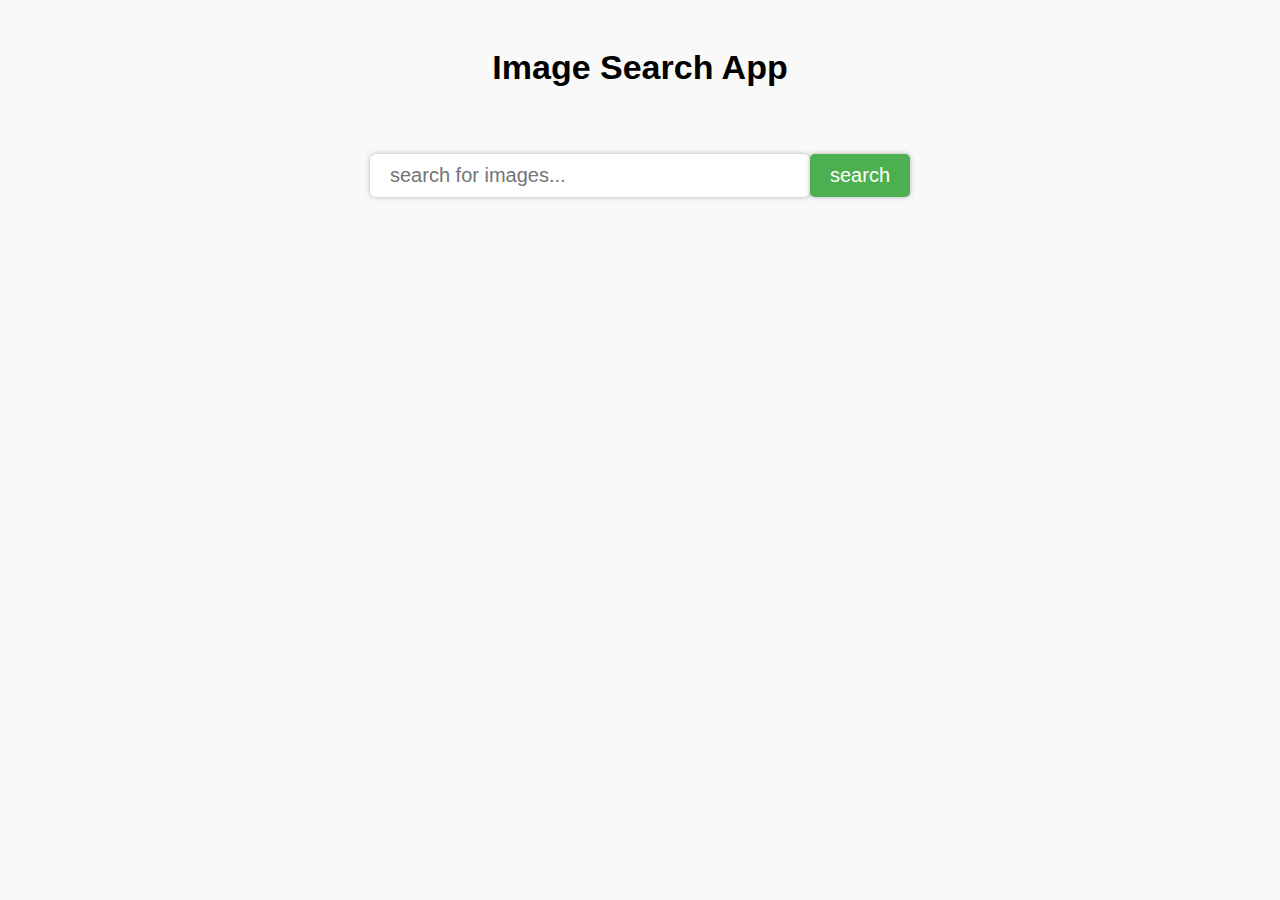
<file: Image_Search_app/index.html>
<!DOCTYPE html>
<html lang="en">
<head>
    <meta charset="UTF-8">
    <meta http-equiv="X-UA-Compatible" content="IE=edge">
    <meta name="viewport" content="width=device-width, initial-scale=1.0">
    <link rel="stylesheet" href="style.css">
    <title>Image search app</title>
</head>
<body>
    <h1>Image Search App</h1>
    <form >
        <input type="text" name="" id="search-input" placeholder="search for images...">
        <button type="submit" id="search-button">search</button>  
    </form>
    <div class="search-results">
        <div class="search-result">
            <!-- <img src="https://plus.unsplash.com/premium_photo-1675848493910-5474ee04c3e3?ixlib=rb-4.0.3&ixid=M3wxMjA3fDB8MHxzZWFyY2h8MTl8fGNhdHxlbnwwfHwwfHx8MA%3D%3D&auto=format&fit=crop&w=500&q=60" alt="cat-image" srcset=""> -->
            <!-- <a href="https://plus.unsplash.com/premium_photo-1675848493910-5474ee04c3e3?ixlib=rb-4.0.3&ixid=M3wxMjA3fDB8MHxzZWFyY2h8MTl8fGNhdHxlbnwwfHwwfHx8MA%3D%3D&auto=format&fit=crop&w=500&q=60" target="_blank" rel="noopener noreferrer">cat image</a> -->
        </div>
        <div class="search-result">
            <!-- <img src="https://plus.unsplash.com/premium_photo-1675848493910-5474ee04c3e3?ixlib=rb-4.0.3&ixid=M3wxMjA3fDB8MHxzZWFyY2h8MTl8fGNhdHxlbnwwfHwwfHx8MA%3D%3D&auto=format&fit=crop&w=500&q=60" alt="cat-image" srcset=""> -->
            <!-- <a href="https://plus.unsplash.com/premium_photo-1675848493910-5474ee04c3e3?ixlib=rb-4.0.3&ixid=M3wxMjA3fDB8MHxzZWFyY2h8MTl8fGNhdHxlbnwwfHwwfHx8MA%3D%3D&auto=format&fit=crop&w=500&q=60" target="_blank" rel="noopener noreferrer">cat image</a> -->
        </div>
        <div class="search-result">
            <!-- <img src="https://plus.unsplash.com/premium_photo-1675848493910-5474ee04c3e3?ixlib=rb-4.0.3&ixid=M3wxMjA3fDB8MHxzZWFyY2h8MTl8fGNhdHxlbnwwfHwwfHx8MA%3D%3D&auto=format&fit=crop&w=500&q=60" alt="cat-image" srcset=""> -->
            <!-- <a href="https://plus.unsplash.com/premium_photo-1675848493910-5474ee04c3e3?ixlib=rb-4.0.3&ixid=M3wxMjA3fDB8MHxzZWFyY2h8MTl8fGNhdHxlbnwwfHwwfHx8MA%3D%3D&auto=format&fit=crop&w=500&q=60" target="_blank" rel="noopener noreferrer">cat image</a> -->
        </div>
    </div>
    <button id="show-more-button-images">Show more</button>
 
    <script src="index.js"></script>
</body>

</html>
</file>
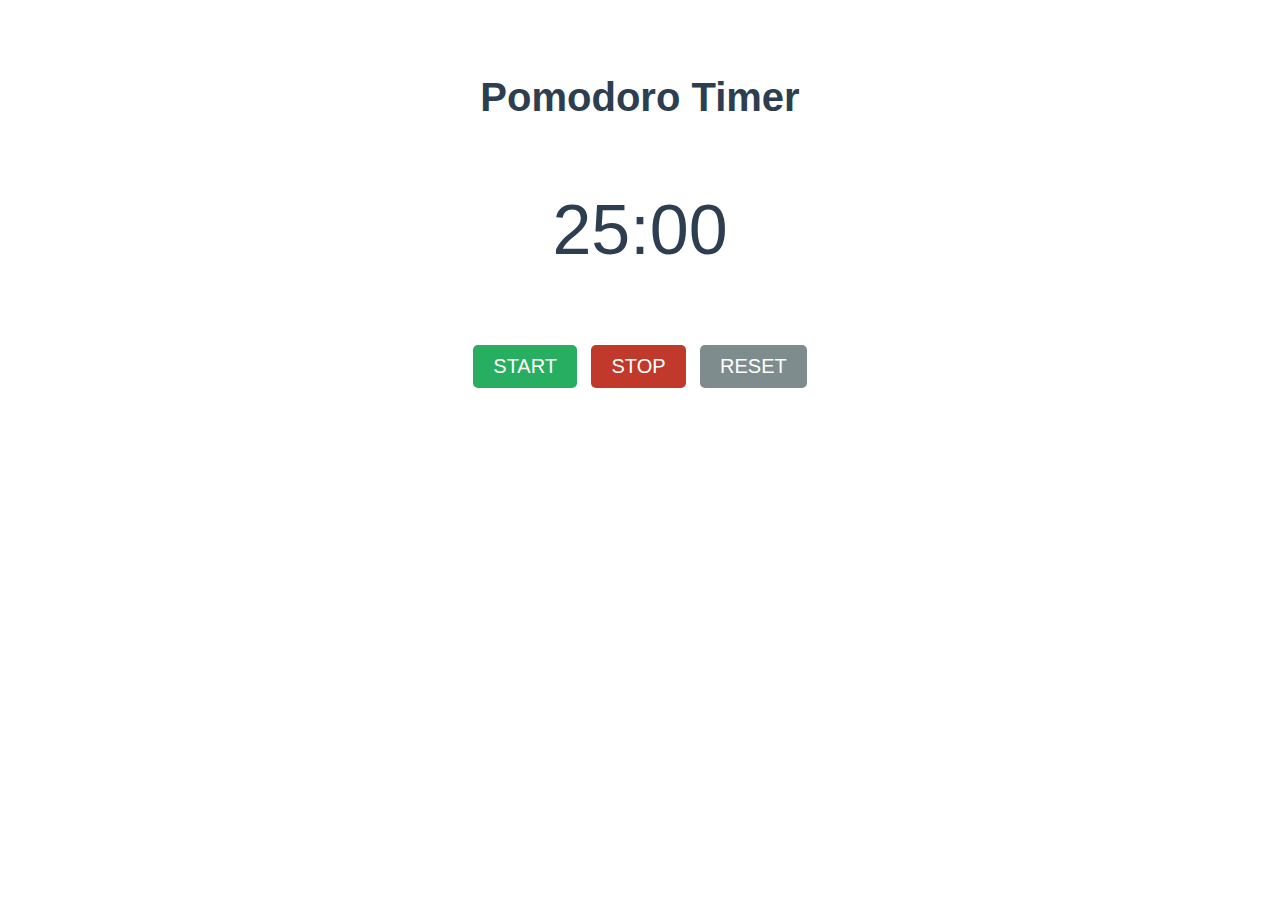
<file: Pomodoro_Timer/index.html>
<!DOCTYPE html>
<html lang="en">
<head>
    <meta charset="UTF-8">
    <meta name="viewport" content="width=device-width, initial-scale=1.0">
    <title>Pomodoro</title>
    <link rel="stylesheet" href="index.css">
</head>
<body>
    <div class="container">
        <h1 class="title">Pomodoro Timer</h1>
        <p class="timer" id="timer">25:00</p>
        <div class="buttons">
            <button id="start">Start</button>
            <button id="stop">Stop</button>
            <button id="reset">Reset</button>
        </div>
    </div>
    <script src="index.js"></script>
</body>
</html>
</file>
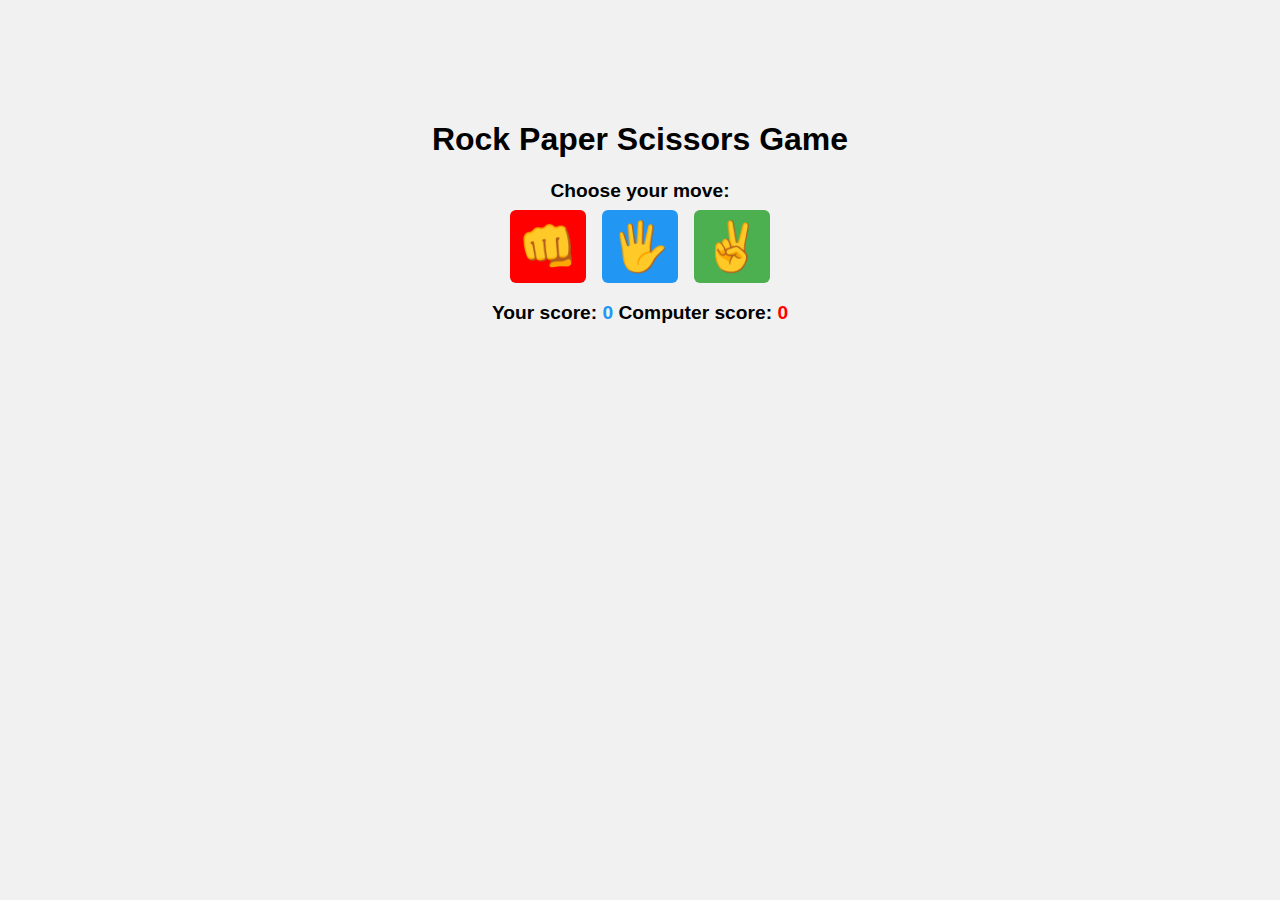
<file: rock_scissor_paper/index.html>
<!DOCTYPE html>
<html lang="en">
<head>
    <meta charset="UTF-8">
    <meta name="viewport" content="width=device-width, initial-scale=1.0">
    <title>Rock scissor paper</title>
    <link rel="stylesheet" href="index.css">
    
</head>
<body>
    <h1>Rock Paper Scissors Game</h1>
    <p>Choose your move:</p>
    <div class="buttons">
        <button id="rock">&#x1f44a;</button>
        <button id="paper">&#x1f590;</button>
        <button id="scissors">&#x270c;</button>
    </div>
    <p id="results"></p>
    <p id="score">
        Your score: <span id="user-score">0</span>
        Computer score: <span id="computer-score">0</span>
    </p>
    <script src="index.js"></script>
</body>
</html>
</file>
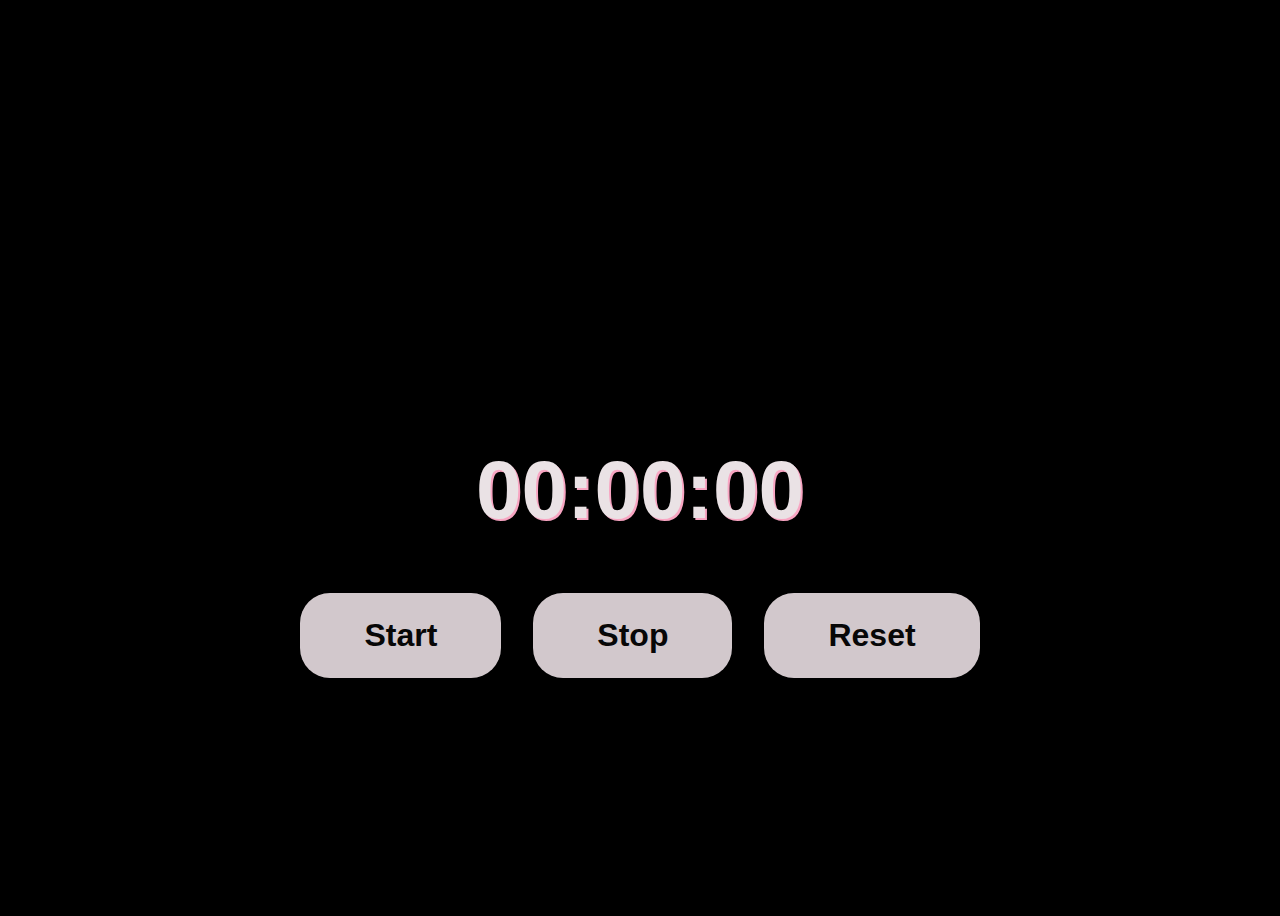
<file: Stopwatch/index.html>
<!DOCTYPE html>
<html lang="en">
<head>
    <meta charset="UTF-8">
    <meta name="viewport" content="width=device-width, initial-scale=1.0">
    <title>stopclock</title>
    <link rel="stylesheet" href="styles.css">
</head>
<body>
    <h3 id="stopwatch"></h3>
    <div id="timer">00:00:00</div>
    <!-- creating a button for start, stop and  reset -->
    <div id="buttons">
        <button id="start">Start</button>
        <button id="stop">Stop</button>
        <button id="reset">Reset</button>
    </div>
    <script src="index.js"></script>
</body>
</html>
</file>
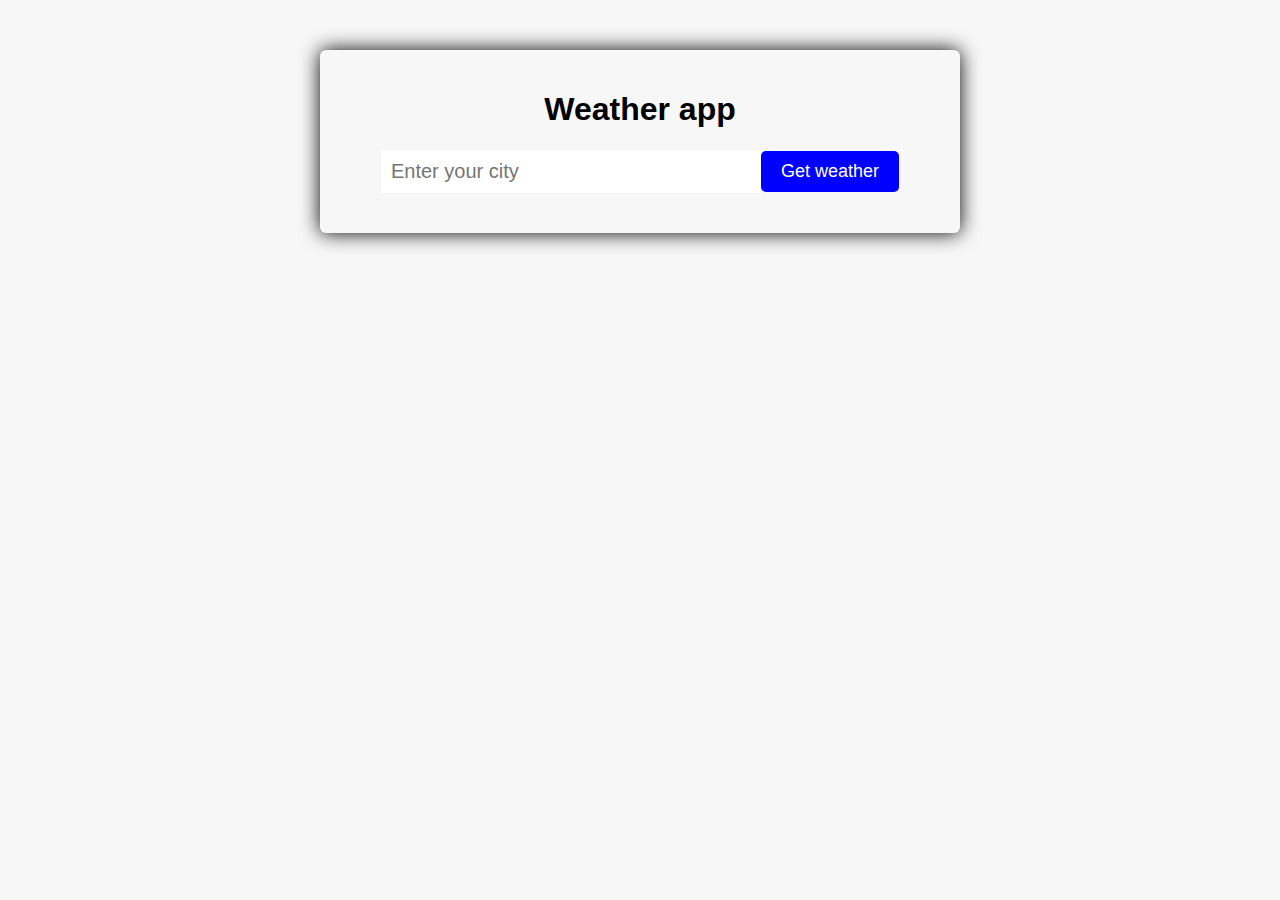
<file: Weather app/index.html>
<!DOCTYPE html>
<html lang="en">
<head>
    <meta charset="UTF-8">
    <meta http-equiv="X-UA-Compatible" content="IE=edge">
    <meta name="viewport" content="width=device-width, initial-scale=1.0">
    <link rel="stylesheet" href="style.css">
    <title>Weather</title>
</head>
<body>
    <div class="container">
        <h1>Weather app</h1>
        <form >
            <input type="text" name="" id="city" placeholder="Enter your city">
            <input type="submit" value="Get weather" id="">
        </form>
        <div id="weather-data">
            <div class="icon">
                <!-- <img src="http://openweathermap.org/img/wn/01d.png" alt="sun's image" srcset=""> -->
            </div>
            <!-- <div class="temperature">20°C</div> -->
            <div class="temperature"></div>
            <!-- <div class="description">Sunny</div> -->
            <div class="description"></div>
            <div class="details">
                <!-- <div>Feels like: 21°C</div>
                <div>Humidity: 40%</div>
                <div>Wind speed: 3 m/s</div> -->
            </div>
        </div>
    </div>
</body>
<script src="index.js"></script>
</html>
</file>
<file: Image_Search_app/style.css>
body{
    background-color: #f9f9f9;
    font-family: Arial, Helvetica, sans-serif;
    line-height: 1.6;
    margin: 0;
}
h1{
    font-size: 34px;
    font-weight: bold;
    text-align: center;
    margin-top: 40px;
    margin-bottom: 60px;
}
form{
    display: flex;
    justify-content: center;
    align-items: center;
    margin-bottom: 60px;
}
#search-input{
    width: 60%;
    max-width: 400px;
    padding: 10px 20px;
    border: none;
    box-shadow: 0 0 5px rgba(0,0,0,0.3);
    border-radius: 6px;
    font-size: 20px;
    color: #333;
}
#search-button{
    padding: 10px 20px;
    background-color: #4caf50;
    color: white;
    border: none;
    font-size: 20px;
    box-shadow: 0 0 5px rgba(0,0,0,0.3);
    cursor: pointer;
    border-radius: 5px;
    transition: background-color .5s ease-in-out; 
}
#search-button:hover{
    background-color: #3e8e41;
}
.search-results{
    display: flex;
    flex-wrap: wrap;
    justify-content: space-between;
    max-width: 1200px;
    margin: 0 auto;
    padding: 20px;
}
.search-result{
    margin-bottom: 50px;
    /* width for large screen */
    width: 30%;
    border-radius: 5px;
    box-shadow: 0 0 5px rgba(0,0,0,0.3);
    /* hidding extra hidden edge at the image */
    overflow: hidden;
}
.search-result:hover img{
    transform: scale(1.05);

}
.search-result img{
    width: 100%;
    height: 200px;
    object-fit: cover;
    transition: transform .3s ease-in-out;
}
.search-result a{
    padding: 10px;
    display: block;
    color: #333;
    text-decoration: none;
    transition: background-color .3s ease-in-out;
}
.search-result:hover a{
    background-color: rgba(0, 0, 0, 0.1);
}
#show-more-button-images{
    background-color: #008cba;
    border: none;
    color:white;
    padding: 10px 20px;
    text-align: center;
    display: block;
    margin: 20px auto;
    border-radius: 5px;
    cursor: pointer;
    transform: background-color .3s ease-in-out;
    /* using js to replace the the show button on the page */
    display: none;

}
#show-more-button-images:hover{
background-color: #0077b5;
}

/* for tablet screen */
@media screen and (max-width:768px){

    .search-result{
        width: 45%;
    }
}

 /* for mobile or smaller screen */
@media screen and (max-width:480px){

    .search-result{
        width: 100%;
    }
    form{
        flex-direction: column;
    }
    #search-input{
        margin-bottom: 20px;
        width: 85%;
    }
}
</file>
<file: Pomodoro_Timer/index.css>
.container{
    margin: 0 auto;
    max-width: 500px;
    text-align: center;
    padding: 40px;
    font-family: "Roboto", sans-serif;
}

.title{
    font-size: 40px;
    margin-bottom: 10px;
    color: #2c3e50;
}

.timer{
    font-size: 70px;
    color: #2c3e50;
}

button{
    font-size: 20px;
    padding: 10px 20px;
    margin: 5px;
    color: white;
    /* background-color: gray; */
    border: none;
    border-radius: 5px;
    cursor:pointer;
    text-transform: uppercase;
    transition: all .3s ease-in-out;
}

button:hover{
    opacity: 0.7;
}

#start{
    background-color: #27ae60;
}

#stop{
    background-color: #c0392b;
}

#reset{
    background-color: #7f8c8d;
}
</file>
<file: rock_scissor_paper/index.css>
body {
    background-color: #f1f1f1;
    font-family: Arial, Helvetica, sans-serif;
    margin:0;
    padding: 0;
}

h1{
    font-size: 2rem;
    text-align: center;
    padding-top:100px ;
}

p {
    font-size: 1.2rem;
    font-weight: 600;
    font-family: sans-serif;
    text-align: center ;
    margin-bottom: 8px;
}

.buttons{
    display:flex;
    justify-content: center;
}

button{
    border: none;
    font-size: 3rem;
    margin: 0 .5rem;
    padding: .5rem;
    cursor: pointer;
    /* background-color: grey; */
    border-radius: 6px;
    transition: all .2s ease-in-out;
}

button:hover{
    opacity: 0.6;
}

#rock{
    background-color: #ff0000;
}

#paper {
    background-color: #2196f3;
}

#scissors{
    background-color: #4caf50;
}

#user-score{
    color:#2196f3;
}

#computer-score{
    color:#ff0000;
}
</file>
<file: Stopwatch/styles.css>
body{
background-color:black;
font-family: "Poppins", sans-serif;
display: flex;
flex-direction: column;
 justify-content: center;
 min-height: 100vh;
 overflow: hidden;
 align-items: center;
}
h3{
    font-size: 90px;
    color: white;
    text-align: center;
    font-weight: 700;
}
#timer{
    font-size:82px;
    font-weight: 700;
    text-shadow: 2px 2px #f8a5c2;
    color: #eae2e5;
    width: 600px;
    text-align: center;
    margin: 40px auto;
}

#buttons{
    display: flex;
    text-align: center;

}

/* styling the buttons */
button{
    background-color: #d2c8cc;
    color: rgb(7, 7, 7);
    border: none;
    font-size: 32px;
    font-weight:bold;
    padding: 24px  64px;
    margin: 16px;
    border-radius: 30px;
    cursor:pointer;
    box-shadow: 2px 2px 10px rgba(0,0,0,0.3);
    transition: all .2s;
}

/* hovering over button */
button:hover{
    background-color: #957d86;
    box-shadow: 2px 2px 10px rgba(0,0,0,0.5);

}

/* changing opacity to disablled */
 button[disabled]{
    opacity:.5;
    cursor:default;
 }

 /* media queries */
 @media (max-width: 800px){
    #timer{
        font-size: 64px;
        width:350px;
    }
    button{
        font-size: 34px;
        padding: 16px 32px;
    }
 }
</file>
<file: Weather app/style.css>
body{
    margin:0;
    font-family: "Montserrat", sans-serif;
    background-color: #f7f7f7;
    
}

.container{
    box-shadow: 0 0 20px rgba(0,0,0.2);
    margin:0 auto;
    margin-top: 50px;
    text-align: center;
    max-width:600px;
    border-radius: 6px;
    padding:20px;
}
form{
    display:flex;
    justify-content: center;
    align-items: center;
    margin-bottom: 20px;
}
form input[type="text"]{
    padding:10px;
    border:none;
    outline: none;
    font-size: 20px;
    width: 60%;

}
form input[type="submit"]{
    background-color: blue;
    color: white;
    border:none;
    padding: 10px 20px;
    border-radius: 5px;
    font-size: 18px;
    cursor: pointer;
    transition: background-color .5s ease;
}
form input[type="submit"]:hover{
    background-color:#0062cc
}
.icon img{
    width: 100px;
    height:100px;
    background-size: contain;
    background-repeat: no-repeat;
    background-position: center center;
}
.temperature{
    font-size: 40px;
    font-weight: bold;
    margin:20px 0;
}
.description{
    font-size: 20px;
    margin-bottom: 20px;
}
.details{
    display: flex;
    justify-content: center;
    align-items: center;
    flex-wrap:wrap;
}
.details > div{
    padding: 20px;
    background-color: #f1f1f1;
    margin:10px;
    flex: 1;
    border-radius: 5px;
    text-align: center;
    /* min-height: 45px; */
}

@media (max-width:768px) {
    form{
        flex-direction: column;
    }
    form input[type="text"]{
        width:100%;
        margin-bottom: 10px;
    }
    
}
</file>
